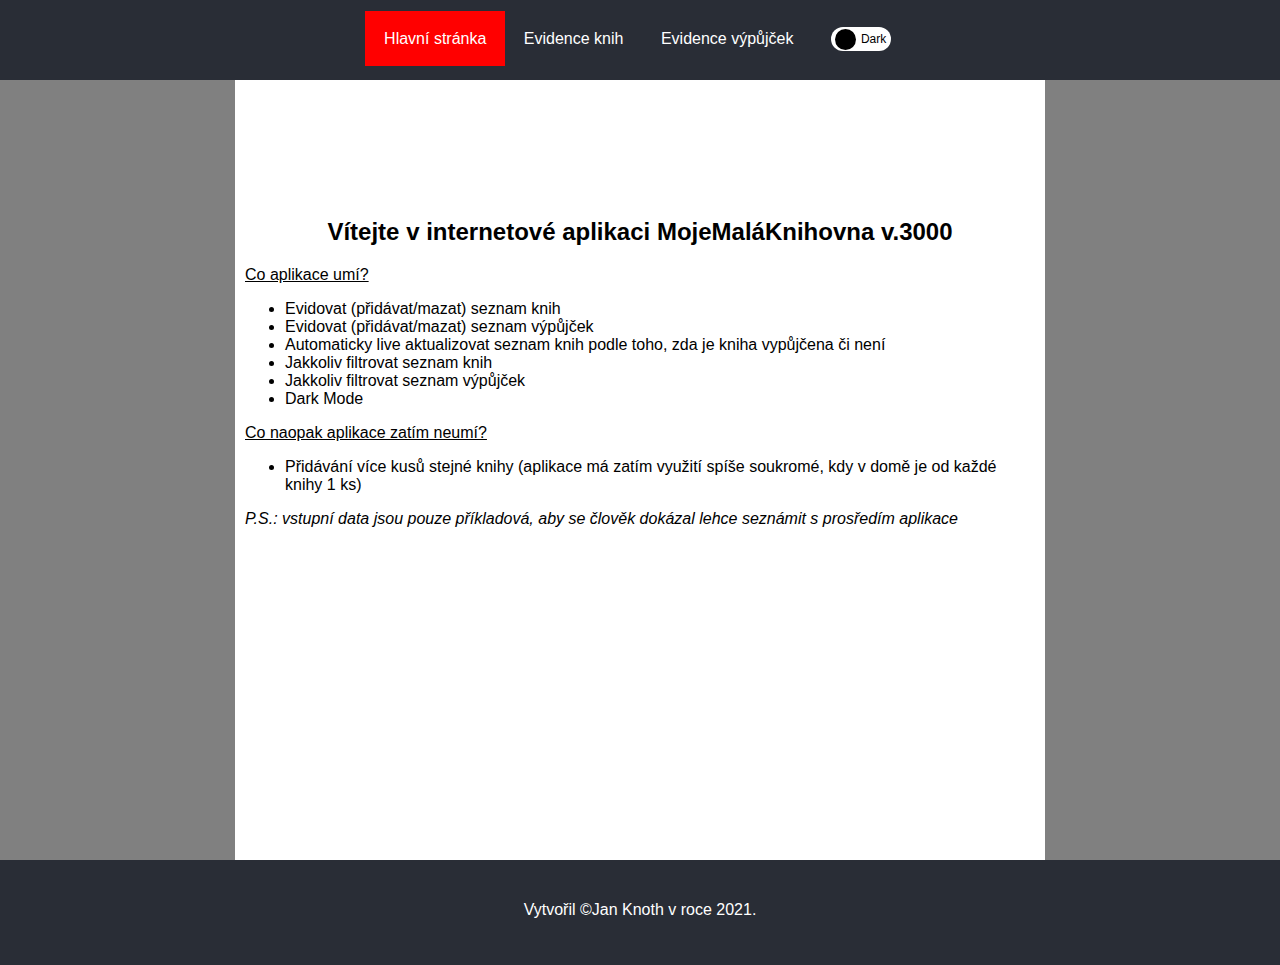
<file: index.html>
﻿<!DOCTYPE>
<html>
  <head lang="cs">                  
  <meta charset="utf-8">
  <link rel="stylesheet" type="text/css" href="style.css">
  <link rel="stylesheet" href="https://cdnjs.cloudflare.com/ajax/libs/font-awesome/4.7.0/css/font-awesome.min.css">
  <title>Index</title>
  </head>
  <body>
    
       <div class="wholeNav">
         <div id="toogle">
           <i id="stripes" class="fa fa-bars"></i>
         </div>     
         <div class="nav" id="navmenu">
           <ul class="categories">
             <li><a class="navList" href="index.html">Hlavní stránka</a></li>
             <li><a class="navList" href="evidenceKnih.html">Evidence knih</a></li>
             <li><a class="navList" href="evidenceVypujcek.html">Evidence výpůjček</a></li>
             <li><label class="switch">
                 <input type="checkbox">
                 <span class="slider round"></span>
                 </label></li> 
           </ul>
         </div>
       </div>  
      
       <div class="wholePage">
         <div class="categoryIndividual"> 
           <br>
           <br>  
           <br>
           <br>  
           <br>  
           <br>           
           <h2 id="welcome">Vítejte v internetové aplikaci MojeMaláKnihovna v.3000</h2>
           <p><u>Co aplikace umí?</u></p>
           <ul>
             <li>Evidovat (přidávat/mazat) seznam knih</li>
             <li>Evidovat (přidávat/mazat) seznam výpůjček</li>
             <li>Automaticky live aktualizovat seznam knih podle toho, zda je kniha vypůjčena či není</li>
             <li>Jakkoliv filtrovat seznam knih</li>
             <li>Jakkoliv filtrovat seznam výpůjček</li>
             <li>Dark Mode</li>
           </ul>
           <p><u>Co naopak aplikace zatím neumí?</u></p>
           <ul>
             <li>Přidávání více kusů stejné knihy (aplikace má zatím využití spíše soukromé, kdy v domě je od každé knihy 1 ks)</li>
           </ul> 
           <p><i>P.S.: vstupní data jsou pouze příkladová, aby se člověk dokázal lehce seznámit s prosředím aplikace</i></p>
            <i id="info"></i><br>
           <br>  
           <br>  
           <br>
           <br>
           <br>  
           <br> 
           <br>  
           <br>  
           <br>
           <br>
           <br>  
           <br>  
           <br>  
           <br>
           <br>  
           <br>      
         </div>
       
         <footer class="endingIndividual">
           <p>
              Vytvořil &copy;Jan Knoth v roce 2021.
           </p>
         </footer>
       </div>
      
       <script type="text/javascript" src="general.js"></script>      

  </body>
</html>
</file>
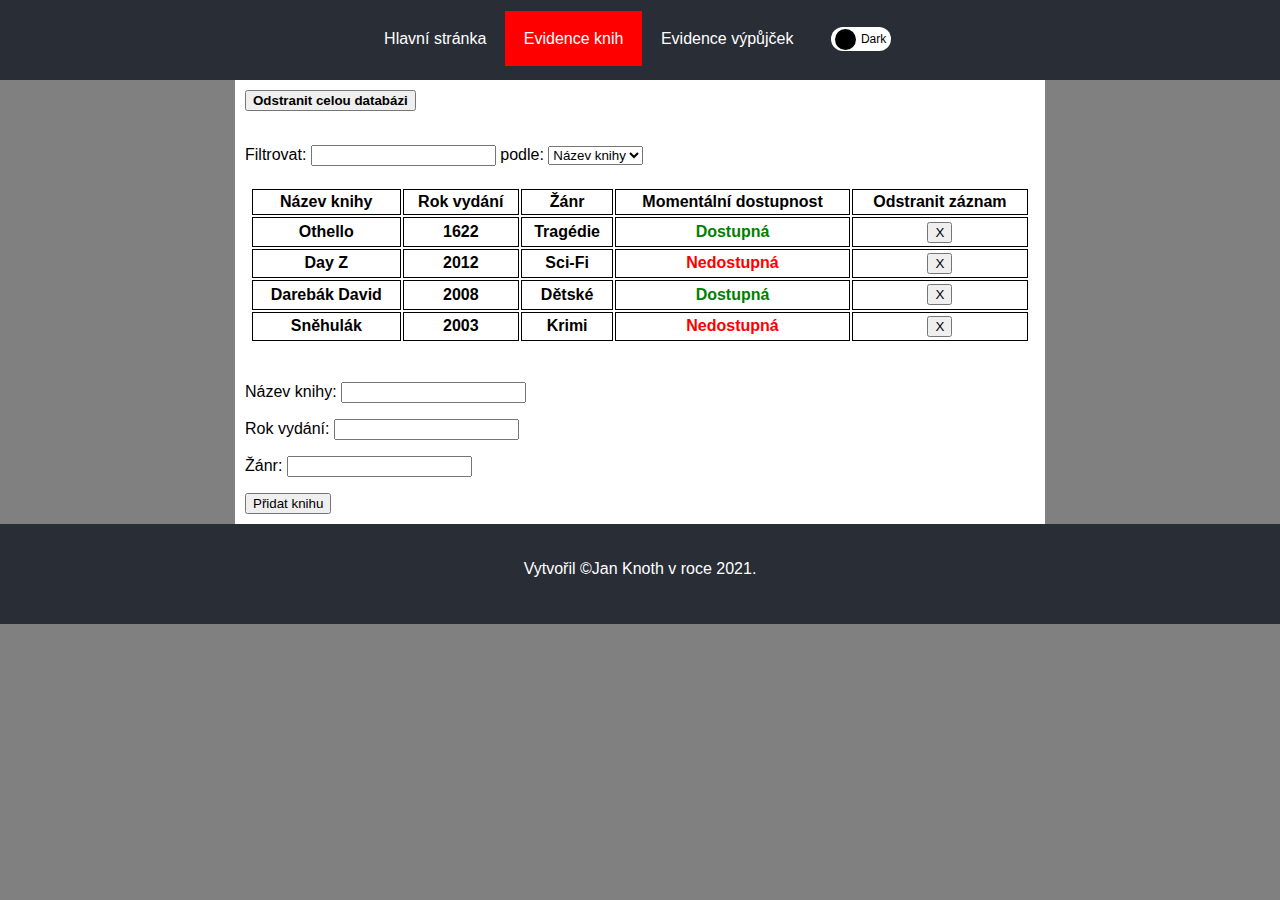
<file: evidenceKnih.html>
﻿<!DOCTYPE>
<html>
  <head lang="cs">
  <meta charset="utf-8">
  <link rel="stylesheet" type="text/css" href="style.css">
  <link rel="stylesheet" href="https://cdnjs.cloudflare.com/ajax/libs/font-awesome/4.7.0/css/font-awesome.min.css">
  <title>Evidence knih</title>
  </head>
  <body>
    
       <div class="wholeNav">
         <div id="toogle">
           <i id="stripes" class="fa fa-bars"></i>
         </div>      
         <div class="nav" id="navmenu">
           <ul class="categories">
             <li><a class="navList" href="index.html">Hlavní stránka</a></li>
             <li><a class="navList" href="evidenceKnih.html">Evidence knih</a></li>
             <li><a class="navList" href="evidenceVypujcek.html">Evidence výpůjček</a></li>
             <li><label class="switch">
                 <input type="checkbox">
                 <span class="slider round"></span>
                 </label></li> 
           </ul>
         </div>
       </div>  
        
       <div class="wholePage">
         <div class="category1"> 
           <div class="database">
             <button id="delBtn"><b>Odstranit celou databázi</b></button>
             <br>
             <br>
             <p>Filtrovat: <input type="text" id="filtr"> podle: <select id="typ"><option value="bookName">Název knihy</option><option value="bookDate">Rok vydání</option><option value="genr">Žánr</option><option value="avail">Dostupnost</option></select></p>
             <div id="container">
               <table id="info">
               </table>
             <br>
             </div>  
           </div>         
          
           <p>Název knihy: <input type="text" id="nameOfBook"></p>
           <p>Rok vydání: <input type="number" id="releaseDate"></p>
           <p>Žánr: <input type="text" id="genre"></p>
           <button id="addBtn">Přidat knihu</button>
         </div>
          
         <footer class="ending">
           <p>
              Vytvořil &copy;Jan Knoth v roce 2021.
           </p>
         </footer>  
       </div>       
      
      <script type="text/javascript" src="skriptEvidenceKnih.js"></script> 
      <script type="text/javascript" src="general.js"></script> 

  </body>
</html>
</file>
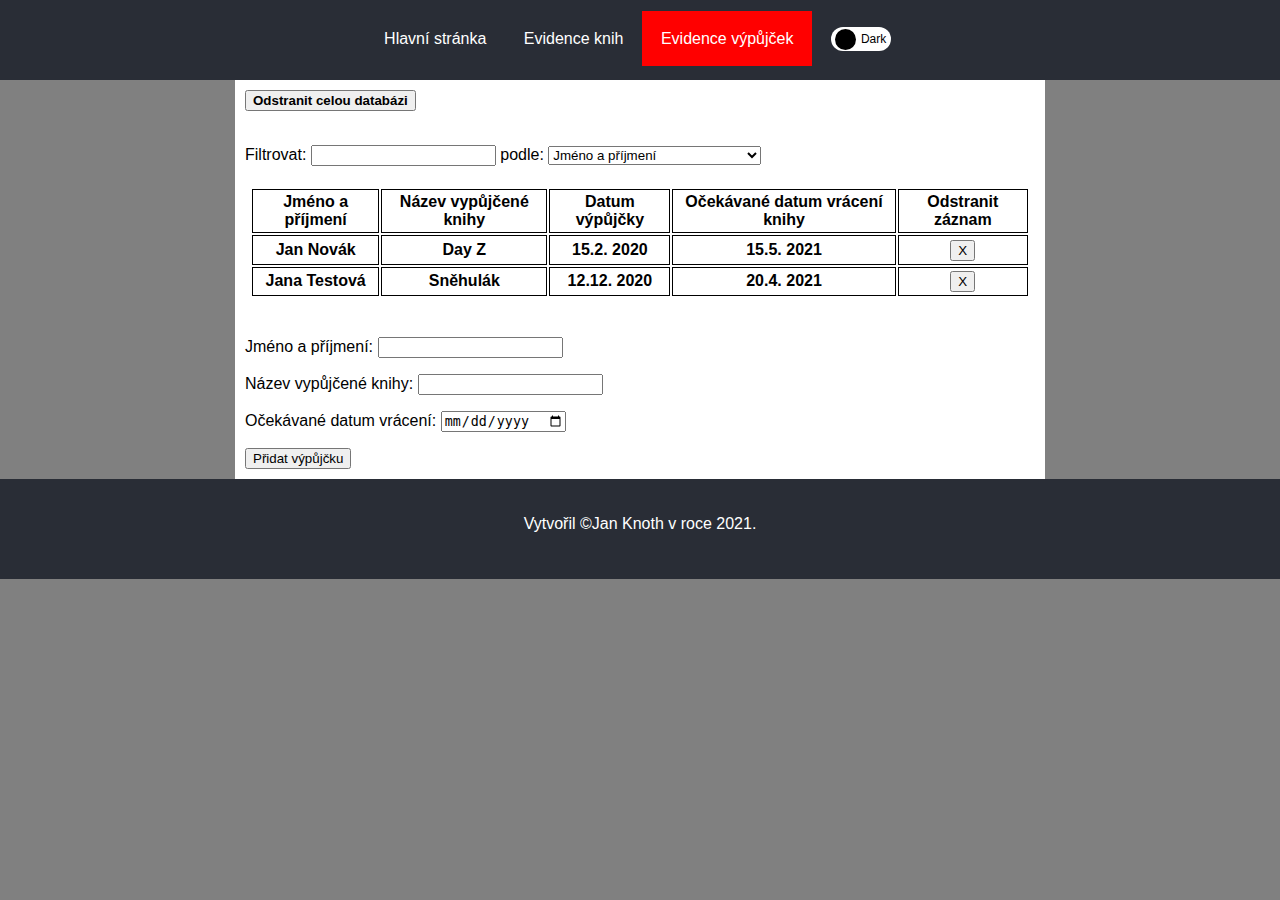
<file: evidenceVypujcek.html>
﻿<!DOCTYPE>
<html>
  <head lang="cs">
  <meta charset="utf-8">
  <link rel="stylesheet" type="text/css" href="style.css">
  <link rel="stylesheet" href="https://cdnjs.cloudflare.com/ajax/libs/font-awesome/4.7.0/css/font-awesome.min.css">
  <title>Evidence výpůjček</title>
  </head>
  <body>
    
       <div class="wholeNav">
         <div id="toogle">
           <i id="stripes" class="fa fa-bars"></i>
         </div>      
         <div class="nav" id="navmenu">
           <ul class="categories">
             <li><a class="navList" href="index.html">Hlavní stránka</a></li>
             <li><a class="navList" href="evidenceKnih.html">Evidence knih</a></li>
             <li><a class="navList" href="evidenceVypujcek.html">Evidence výpůjček</a></li>            
             <li><label class="switch">
                 <input type="checkbox">
                 <span class="slider round"></span>
                 </label></li> 
           </ul>
         </div>
       </div>  
        
       <div class="wholePage">
         <div class="category1"> 
           <div class="database">
             <button id="delBtn"><b>Odstranit celou databázi</b></button>
             <br>
             <br>
             <p>Filtrovat: <input type="text" id="filtr"> podle: <select id="typ"><option value="personName">Jméno a příjmení</option><option value="bookName">Název vypůjčené knihy</option><option value="dateLend">Datum výpůjčky</option><option value="expec">Očekávané datum vrácení knihy</option></select></p>
             <div id="container">
               <table id="info">
               </table>
             <br>
             </div>  
           </div>       
                  
           <p>Jméno a příjmení: <input type="text" id="nameOfPerson"></p>
           <p>Název vypůjčené knihy: <input type="text" id="whatBook"></p>
           <p>Očekávané datum vrácení: <input type="date" id="expectedDate"></p>
           <button id="addBtn">Přidat výpůjčku</button>
         </div>
          
         <footer class="ending">
           <p>
              Vytvořil &copy;Jan Knoth v roce 2021.
           </p>
         </footer>  
       </div> 
       
       <script type="text/javascript" src="skriptEvidenceVypujcek.js"></script> 
       <script type="text/javascript" src="general.js"></script>

  </body>
</html>
</file>
<file: style.css>
body {
  margin: 0;
  padding: 0;
  background-color: grey;
  font-family: Arial;

}

.wholeNav {
  background-color: #292d36;
  width: 100%;
  height: 80px;
  position: absolute;
  display: flex;
  transition: 1s all;

}

.nav {
  position: relative;
  height: 100%;
  width: 800px;
  margin: 0 auto;
  box-sizing: border-box;
  text-align: center;

}

#toogle {
  display: none;

}

.categories {
  list-style-type: none;
  margin-right: 50px;
  margin-top: 28px;
  
}


.dark {
  position: relative;
  margin-left: 550px;
  top: -35px; 

}

.categories li {
  display: inline;
  padding: 19px;  
  transition: .4s all;
  margin: 0 -5px 0 0;
  
}

.categories li:hover {
  background-color: red;
  transition: .4s all;

}

.categories li:hover:nth-child(4){
  background-color: rgba(0, 0, 0, 0);

}

.nav a {
  color: white;
  text-decoration: none;
  position: relative;
     
}

.switch {
  position: relative;
  display: inline-block;
  width: 60px;
  height: 24px;
  top: -1px;
  
}

.switch input {
  opacity: 0;
  
}

.slider {
  position: absolute;
  cursor: pointer;
  top: 0;
  left: 0;
  right: 0;
  bottom: 0;
  background-color: white;
  -webkit-transition: .4s;
  transition: .4s;
  
}

.slider:before {
  position: absolute;
  content: "";
  height: 21px;
  width: 21px;
  left: 4px;
  bottom: 1.2px;
  background-color: black;
  -webkit-transition: .4s;
  transition: .4s;
  
}

.slider:after {
  position: absolute;
  content:"Dark";
  font-size: 12px;
  display: block;
  top: 20%;
  left: 50%;
  color: black;
   
}

input:checked + .slider {
  background-color: black;
  border: 0.5px solid white; 
  
}

input:focus + .slider {
  box-shadow: 0 0 1px #2196F3;
  
}

input:checked + .slider:before {
  -webkit-transform: translateX(30px);
  -ms-transform: translateX(30px);
  transform: translateX(30px);
  background-color: white;
  
}

input:checked + .slider:after {
  position: absolute;
  content:"Light";
  font-size: 12px;
  display: block;
  top: 14%;
  left: 10%;
  color: white;
  
}

.slider.round {
  border-radius: 34px;
  
}

.slider.round:before {
  border-radius: 50%;
  
}

.wholePage {
  position: relative;
  top: 80px;
  width: 100%;
  height: auto;
  background-color: grey;

}

.category1 {
  position: relative;
  background-color: white;
  width: 790px;
  margin: 0 auto;
  height: auto;
  padding: 10px; 

}

.categoryIndividual {
  position: relative;
  background-color: white;
  width: 790px;
  margin: 0 auto;
  height: auto;
  padding: 10px;
   
}

#welcome {
  text-align: center;

}

#info {
  width: 100%;
  padding: 5px;

}

th, td {
  border: 1px solid black;
  padding: 0.2rem;

}

.ending {
  width: 100%;
  background-color: #292d36;
  height: 60px;
  position: absolute;
  padding: 20px 0 20px 0;
  text-align: center;
  color: white;

}

.endingIndividual {
  width: 100%;
  background-color: #292d36;
  height: 60px;
  position: absolute;
  padding: 25px 0 20px 0;
  text-align: center;
  color: white;

}

@media (max-width: 1000px) {
  body {
   background-color: white;
 
  } 
 
  .nav {
    display: none; 
  
  }
  
  .active { 
    color: white;
    background-color:#292d36;
    height: 290px;
    width: 100%;
    display: block;
    margin-top: 70px;  
    z-index: 1100; 
    position:fixed;
    
  }
  
  #toogle {
    color: white;
    background-color:#292d36;
    width: 100%;    
    font-size: 1.3em;
    text-align: left;
    text-decoration: none;                                       
    display: block;
    position:fixed;
    z-index: 1000;

                 
  }

  #toogle i {
    margin: 25px 10px;  
    box-sizing: border-box;  
     
  }
  
  .categories li {
    display: block;
  
}
  
  .wholePage {
    width: 100%;
    background-color: white;
    
  }  
  
  .category1 {
    width: 94%;
  
  }
    
  .categoryIndividual {
    width: 94%;
    height: auto; 
    position: relative;
    margin: 0 auto;
  
  }
    
}
</file>
